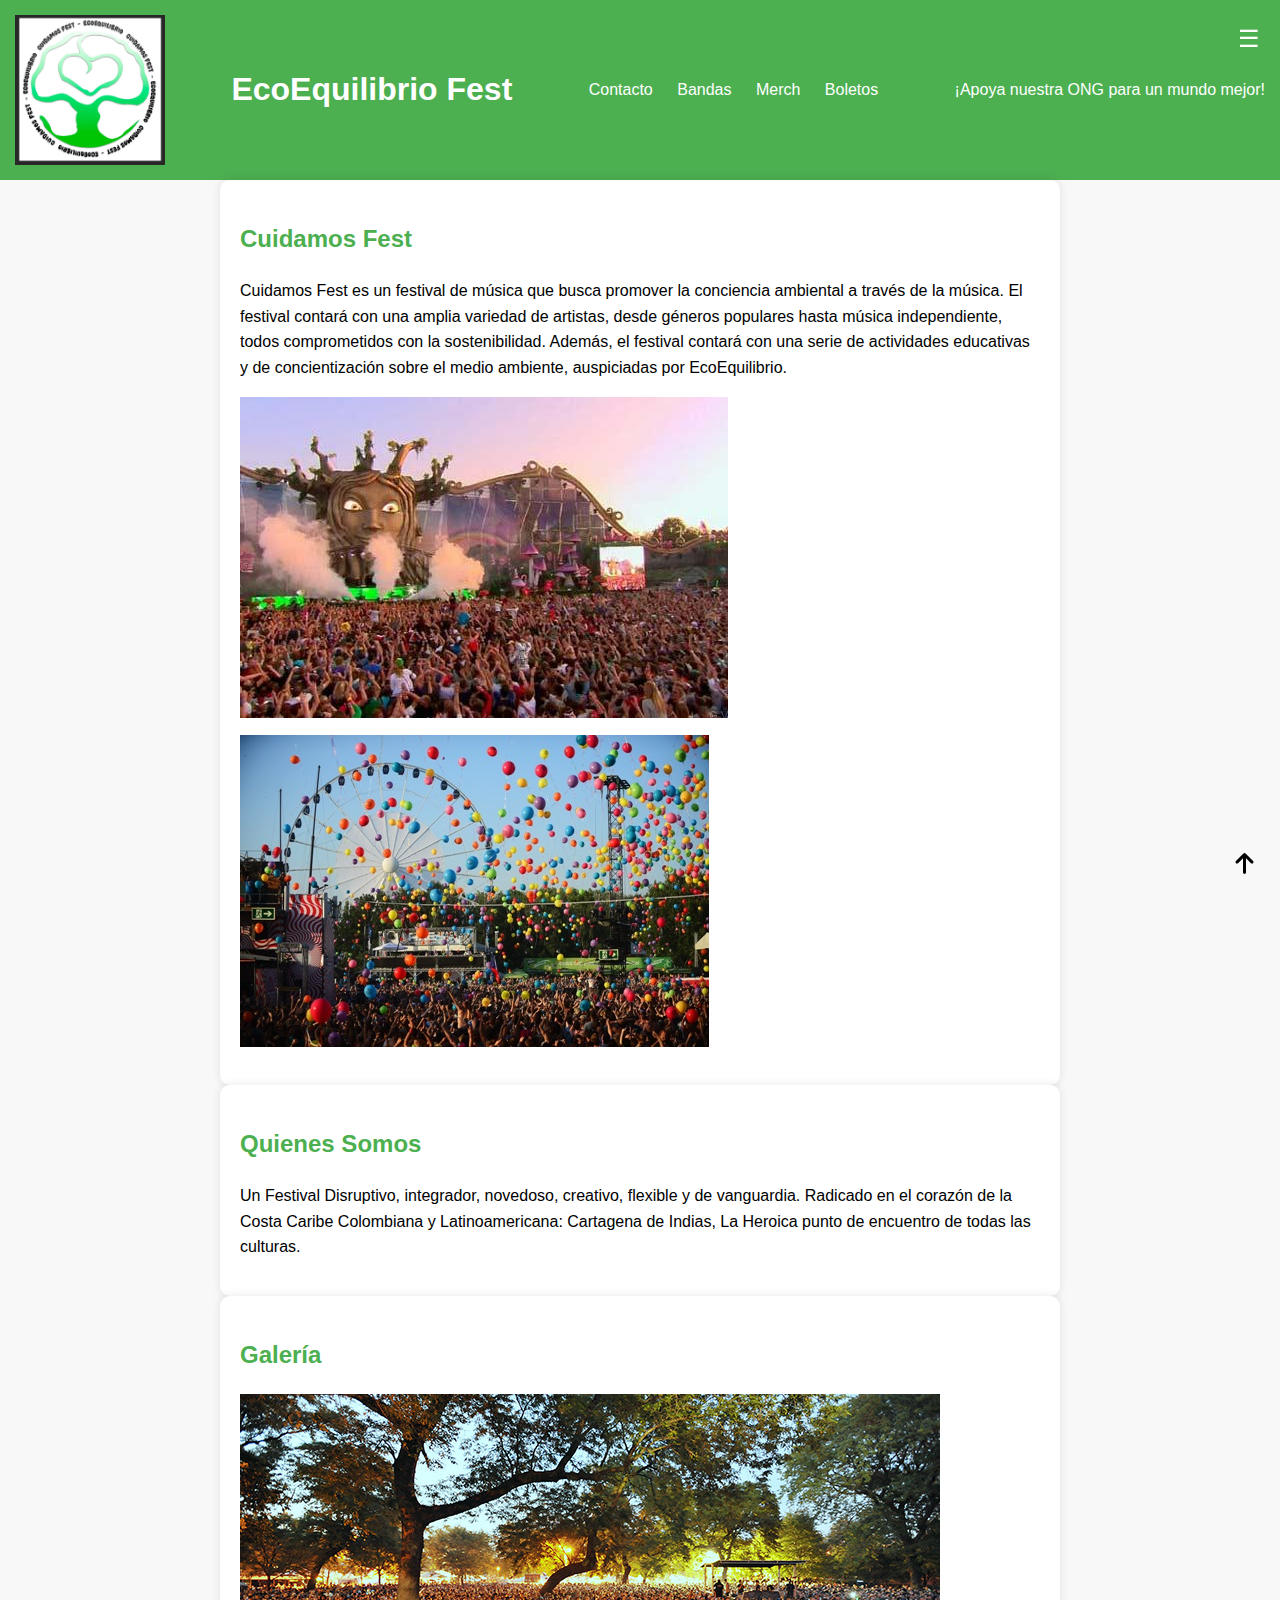
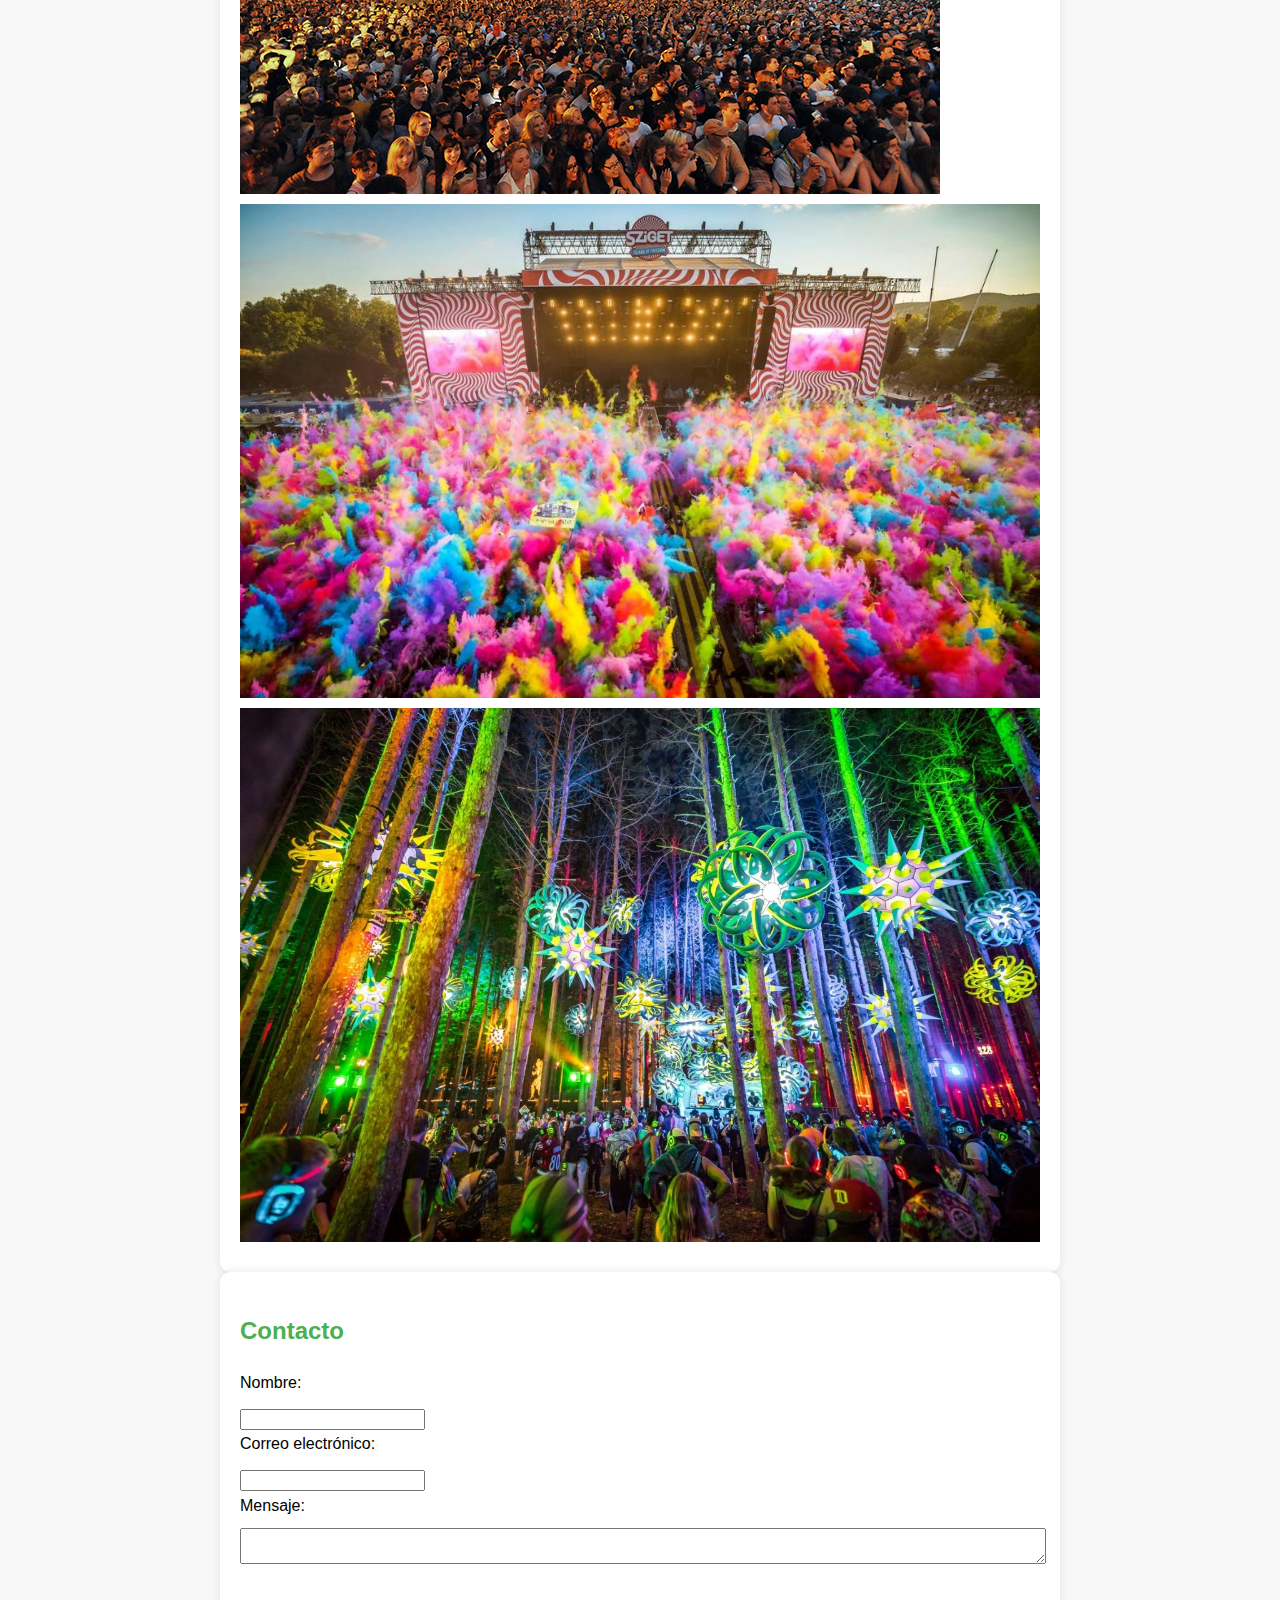
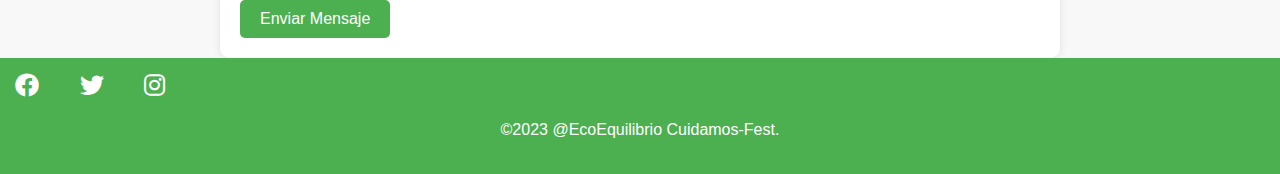
<file: index.html>
<!DOCTYPE html>
<html lang="es">

<head>
    <meta charset="UTF-8">
    <meta name="viewport" content="width=device-width, initial-scale=1.0">
    <title>EcoEquilibrio Fest</title>
    <link rel="stylesheet" href="css/estiloWeb.css">
    <link rel="stylesheet" href="css/estiloBotones.css">
    <link rel="stylesheet" href="https://cdnjs.cloudflare.com/ajax/libs/font-awesome/6.0.0-beta3/css/all.min.css">
    <link rel="stylesheet" href="https://cdnjs.cloudflare.com/ajax/libs/font-awesome/5.15.1/css/all.min.css" integrity="sha384-Vkoo8qZxniFEX9S4fjR9H5R82ZgqFmk4uo2N5Mbe5rLl/GsGnAYdL" crossorigin="anonymous">

    <style>
        .menu-icon {
            position: fixed;
            top: 20px;
            right: 20px;
            font-size: 24px;
            background: none;
            border: none;
            cursor: pointer;
            color: white; /* Color blanco para el icono de hamburguesa */
        }

        .menu {
            display: none;
            position: fixed;
            top: 60px; /* Ajusta la posición vertical según tus necesidades */
            right: 20px; /* Ajusta la posición horizontal según tus necesidades */
            width: 150px; /* Ajusta el ancho según tus necesidades */
            background-color: rgb(77, 73, 73);
            padding: 10px;
            border-radius: 5px;
            z-index: 1;
        }

        .menu a {
            color: white;
            text-decoration: none;
            font-size: 16px;
            display: block;
            margin-bottom: 10px;
        }
        .flecha {
            position: fixed;
            bottom: 20px;
            right: 20px;
            font-size: 24px;
            background: none;
            border: none;
            cursor: pointer;
        }
    </style>
  
</head>

<body>

    <!--<audio id="miMusica" controls loop>
        <source src="ruta/de/tu/musica.mp3" type="audio/mp3">
    </audio>-->

    <div class="menu-icon" onclick="toggleMenu()">☰</div>

<div class="menu" id="menu">
    <a href="#" onclick="toggleDarkMode()">Modo Oscuro</a>
</div>

<script>
    function toggleMenu() {
        var menu = document.getElementById("menu");
        menu.style.display = (menu.style.display === "none" || menu.style.display === "") ? "flex" : "none";
    }

    function toggleDarkMode() {
        var body = document.body;
        body.style.backgroundColor = (body.style.backgroundColor === "black") ? "white" : "black";
        var footer = document.querySelector('.footer');
        var redesSociales = document.querySelector('.redes-sociales');
        var flecha = document.querySelector('.flecha');
        // Cambia el color de fondo y el color del texto en el pie de página y enlaces de redes sociales
        footer.style.backgroundColor = (footer.style.backgroundColor === "black") ? "white" : "black";
        redesSociales.style.color = (redesSociales.style.color === "white") ? "black" : "white";
        // Cambia el color de la flecha
        flecha.style.color = (flecha.style.color === "white") ? "black" : "white";
    }
</script>


    <header class="header">
        <img src="fotos/logo.jpeg" alt="Logo del Festival" height="150" width="150">
        <h1>EcoEquilibrio Fest</h1>
        <nav class="nav">
            <a href="#contacto">Contacto</a>
            <a href="paginaBanda.html">Bandas</a>
            <a href="paginaMerch.html">Merch</a>
            <a href="paginaBoletos.html">Boletos</a>
        </nav>
        <p>¡Apoya nuestra ONG para un mundo mejor!</p>
        
    </header>

    <section class="main">
        <div class="container">
            <h2>Cuidamos Fest</h2>
            <p class="descripcion">
                Cuidamos Fest es un festival de música que busca promover la conciencia ambiental a través de la música. El festival contará con una amplia variedad de artistas, desde géneros populares hasta música independiente, todos comprometidos con la sostenibilidad. Además, el festival contará con una serie de actividades educativas y de concientización sobre el medio ambiente, auspiciadas por EcoEquilibrio.
            </p>
            <div class="imagenes">
                <img src="fotos/elec.jpeg" alt="Imagen 1">
                <img src="fotos/joda.jpeg" alt="Imagen 2">
            </div>
        </div>
    </section>

    <section class="quienesSomos" id="quienesSomos">
        <div class="container">
            <h2>Quienes Somos</h2>
            <p class="descripcion">
                Un Festival Disruptivo, integrador, novedoso, creativo, flexible y de vanguardia. Radicado en el corazón de la Costa Caribe Colombiana y Latinoamericana: Cartagena de Indias, La Heroica punto de encuentro de todas las culturas.
            </p>
        </div>
    </section>

    <section class="galeria" id="galeria">
        <div class="container">
            <h2>Galería</h2>
            <div class="imagenes">
                <img src="fotos/gente.jpeg" alt="Imagen 3">
                <img src="fotos/color.jpeg" alt="Imagen 4">
                <img src="fotos/noche.jpeg" alt="Imagen 5">
            </div>
        </div>
    </section>

    <section class="contacto" id="contacto">
        <div class="container">
            <h2>Contacto</h2>
            <form action="procesar_contacto.php" method="post">
                <label for="nombre">Nombre:</label>
                <input type="text" id="nombre" name="nombre" required><br>

                <label for="email">Correo electrónico:</label>
                <input type="email" id="email" name="email" required><br>

                <label for="mensaje">Mensaje:</label>
                <textarea id="mensaje" name="mensaje" required></textarea><br>

                <button type="submit" class="boton">Enviar Mensaje</button>
            </form>
        </div>
    </section>

  
<footer class="footer">
               <div class="redes-sociales">
        <a href="https://www.facebook.com/tu_pagina" target="_blank" title="Facebook"><i class="fab fa-facebook"></i></a>
        <a href="https://twitter.com/tu_pagina" target="_blank" title="Twitter"><i class="fab fa-twitter"></i></a>
        <a href="https://www.instagram.com/tu_pagina" target="_blank" title="Instagram"><i class="fab fa-instagram"></i></a>
    </div>
        <p>&copy;2023 @EcoEquilibrio Cuidamos-Fest.</p>
        <button class="flecha" onclick="window.scrollTo({top: 0, behavior: 'smooth'});">
            <i class="fas fa-arrow-up"></i>
        </button>
    </footer> 

</body>

</html>
</file>
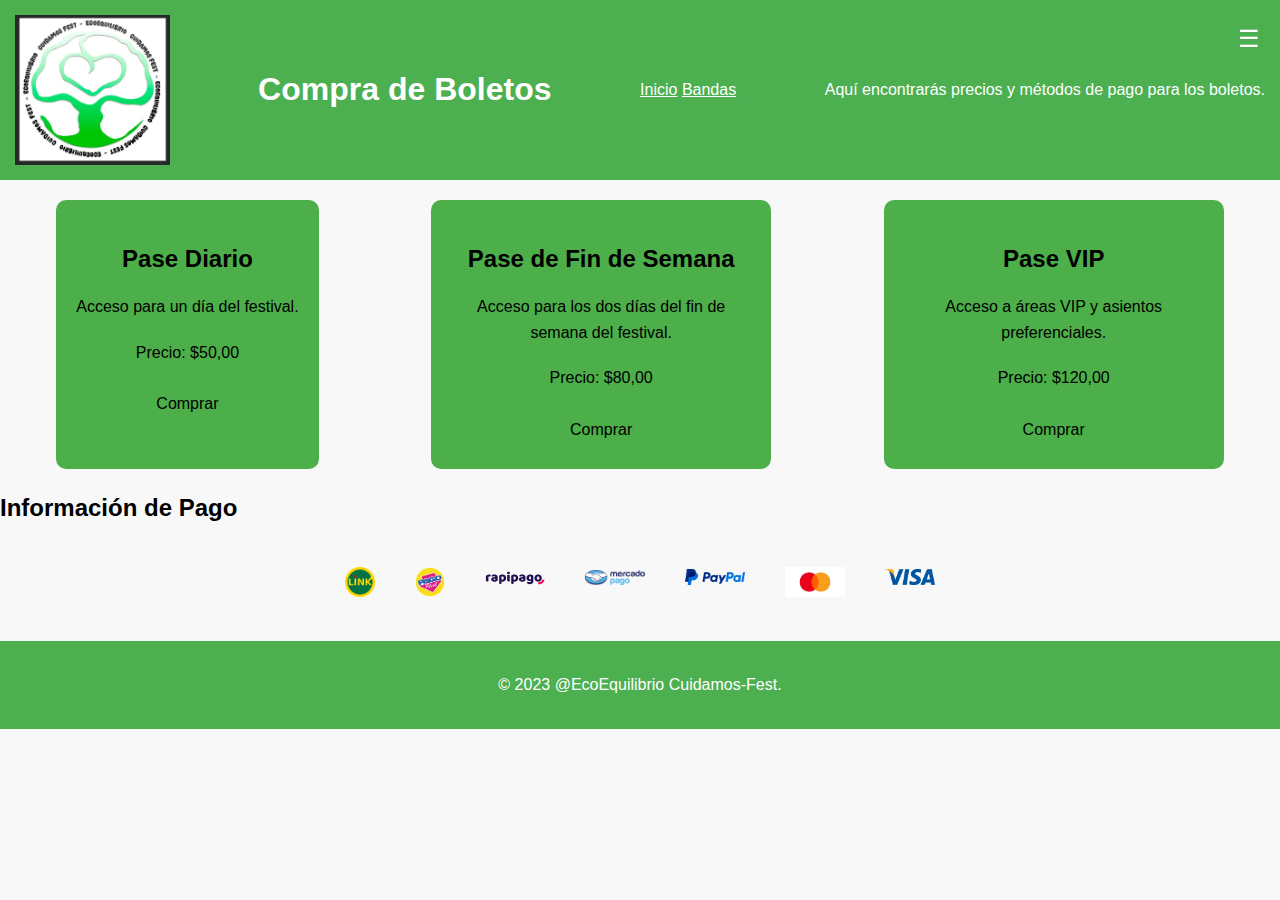
<file: paginaBoletos.html>
<!DOCTYPE html>
<html lang="es">

<head>
    <meta charset="UTF-8">
    <meta name="viewport" content="width=device-width, initial-scale=1.0">
    <title>Compra de Boletos EcoEquilibrio Fest</title>
    <link rel="stylesheet" href="css/estiloWeb.css">
    <link rel="stylesheet" href="css/estiloBotones.css">
    <link rel="stylesheet" href="https://cdnjs.cloudflare.com/ajax/libs/font-awesome/5.15.3/css/all.min.css" integrity="sha512-1qSZo1c8P5R0FX8RZ1RZSDfMzNl/MK1+PeRPlM+Y98UZ2KlMxumq3Di4aUG56rNsRbJ/nQffsbUlaKl0rDE4ZDQ==" crossorigin="anonymous" />
    <style>
        .menu-icon {
            position: fixed;
            top: 20px;
            right: 20px;
            font-size: 24px;
            background: none;
            border: none;
            cursor: pointer;
            color: white; /* Color blanco para el icono de hamburguesa */
        }

        .menu {
            display: none;
            position: fixed;
            top: 60px; /* Ajusta la posición vertical según tus necesidades */
            right: 20px; /* Ajusta la posición horizontal según tus necesidades */
            width: 150px; /* Ajusta el ancho según tus necesidades */
            background-color: rgb(77, 73, 73);
            padding: 10px;
            border-radius: 5px;
            z-index: 1;
        }

        .menu a {
            color: white;
            text-decoration: none;
            font-size: 16px;
            display: block;
            margin-bottom: 10px;
        }

        .informacionPago img {
        max-width: 20px; /* Tamaño reducido */
        height: auto;
        }

        .metodosPago {
        list-style: none;
        padding: 0;
        display: flex;
        justify-content: center;
        }

        .metodosPago li {
        margin: 20px;
        }

        .opcionesBoletos {
            display: flex;
            justify-content: space-around;
            margin: 20px 0;
        }

        .opcionBoleto {
            max-width: 300px;
            padding: 20px;
            background-color: #4CAF49;
            border-radius: 10px;
            text-align: center;
        }

        .opcionBoleto h2 {
            margin-bottom: 10px;
        }

        .opcionBoleto p {
            margin-bottom: 20px;
            font-size: 16px;
        }

        .opcionBoleto p:last-child {
            margin-bottom: 0;
            font-weight: bold;
        }

        .opcionBoleto .boton {
            background-color: #4CAF49;
            color: rgb(0, 0, 0);
            padding: 10px 20px;
            border: none;
            border-radius: 5px;
            cursor: pointer;
            font-size: 16px;
        }

        .opcionBoleto .boton:hover {
            background-color: #ffffff;
        }

        .flecha {
            position: fixed;
            bottom: 20px;
            right: 20px;
            font-size: 24px;
            background: none;
            border: none;
            cursor: pointer;
        }

    
    </style>
</head>

<body>
    <div class="menu-icon" onclick="toggleMenu()">☰</div>

<div class="menu" id="menu">
    <a href="#" onclick="toggleDarkMode()">Modo Oscuro</a>
</div>

<script>
    function toggleMenu() {
        var menu = document.getElementById("menu");
        menu.style.display = (menu.style.display === "none" || menu.style.display === "") ? "flex" : "none";
    }

    function toggleDarkMode() {
        var body = document.body;
        body.style.backgroundColor = (body.style.backgroundColor === "black") ? "white" : "black";
        var footer = document.querySelector('.footer');
        var redesSociales = document.querySelector('.redes-sociales');
        var flecha = document.querySelector('.flecha');
        // Cambia el color de fondo y el color del texto en el pie de página y enlaces de redes sociales
        footer.style.backgroundColor = (footer.style.backgroundColor === "black") ? "white" : "black";
        redesSociales.style.color = (redesSociales.style.color === "white") ? "black" : "white";
        // Cambia el color de la flecha
        flecha.style.color = (flecha.style.color === "white") ? "black" : "white";
    }
</script>

    <header class="header">
        <img src="fotos/logo.jpeg" alt="Logo del Festival" height="150">
        <h1>Compra de Boletos</h1>
        <nav>
            <a href="index.html">Inicio</a>
            <a href="paginaBanda.html">Bandas</a>
        </nav>
            <p>Aquí encontrarás precios y métodos de pago para los boletos.</p>
    </header>
   
    <section class="opcionesBoletos">
        <article class="opcionBoleto">
            <h2>Pase Diario</h2>
            <p>Acceso para un día del festival.</p>
            <p>Precio: $50,00</p>
            <a href="procesar_pedido.php"><button class="boton">Comprar</button></a>
        </article>

        <article class="opcionBoleto">
            <h2>Pase de Fin de Semana</h2>
            <p>Acceso para los dos días del fin de semana del festival.</p>
            <p>Precio: $80,00</p>
            <a href="procesar_pedido.php"><button class="boton">Comprar</button></a>
        </article>

        <article class="opcionBoleto">
            <h2>Pase VIP</h2>
            <p>Acceso a áreas VIP y asientos preferenciales.</p>
            <p>Precio: $120,00</p>
            <a href="procesar_pedido.php"><button class="boton">Comprar</button></a>
        </article>
    </section>

    <section id="informacionPago">
        <h2>Información de Pago</h2>
            <ul class="metodosPago">
                <li><img src="fotos/linkpago.png" width="30"></li>
                <li><img src="fotos/logo-pago-facil.png" width="30"></li>
                <li><img src="fotos/logo-rapipago.png" width="60"></li>
                <li><img src="fotos/Mercado-pago.png" width="60"></li>
                <li><img src="fotos/PayPallogo.png" width="60"></li>
                <li><img src="fotos/mastercad.jpeg" width="60"></li>
                <li><img src="fotos/visalogo.png" width="50"></li>
        </ul>

    </section>

<footer class="footer">
                <div class="redes-sociales">
        <a href="https://www.facebook.com/tu_pagina" target="_blank" title="Facebook"><i class="fab fa-facebook"></i></a>
        <a href="https://twitter.com/tu_pagina" target="_blank" title="Twitter"><i class="fab fa-twitter"></i></a>
        <a href="https://www.instagram.com/tu_pagina" target="_blank" title="Instagram"><i class="fab fa-instagram"></i></a>
    </div>
        <p>&copy; 2023 @EcoEquilibrio Cuidamos-Fest.</p>
        <button class="flecha" onclick="window.scrollTo({top: 0, behavior: 'smooth'});">
            <i class="fas fa-arrow-up"></i>
        </button>
    </footer>

</body>

</html>
</file>
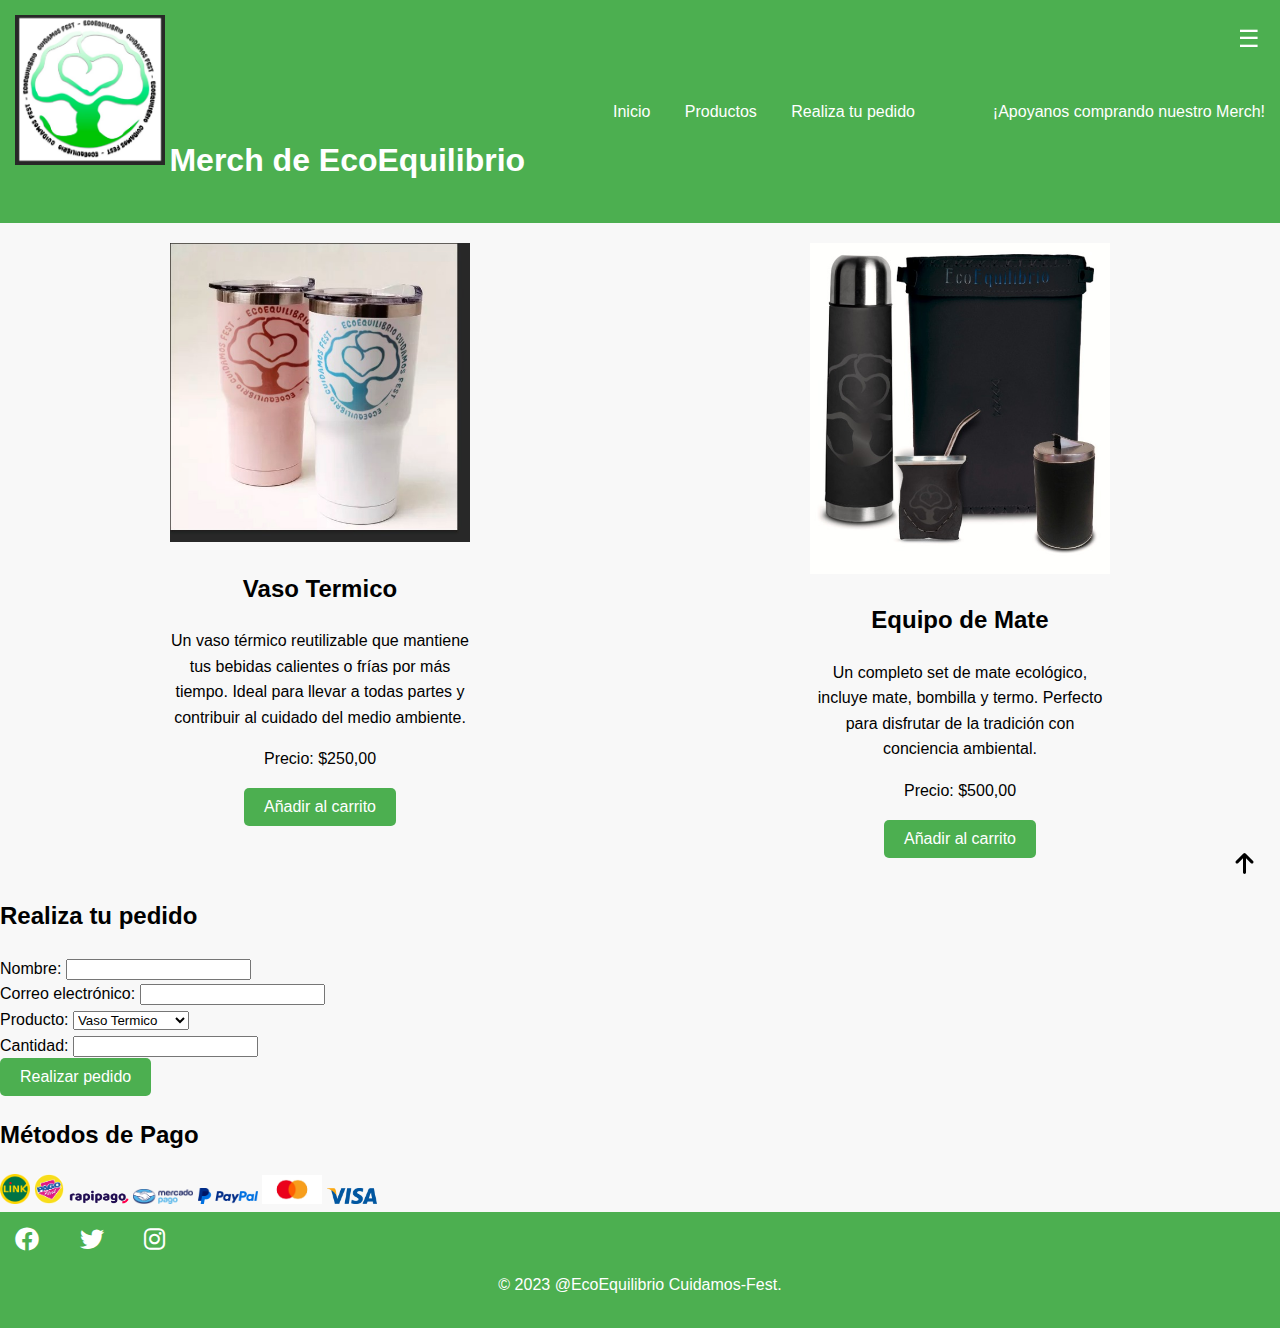
<file: paginaMerch.html>
<!DOCTYPE html>
<html lang="es">

    <meta charset="UTF-8">
    <meta name="viewport" content="width=device-width, initial-scale=1.0">
    <title>Merch del Festival EcoEquilibrio Fest</title>
    <link rel="stylesheet" href="css/estiloWeb.css">
    <link rel="stylesheet" href="css/estiloBotones.css">
    <link rel="stylesheet" href="https://cdnjs.cloudflare.com/ajax/libs/font-awesome/6.0.0-beta3/css/all.min.css">

    <style>
        .menu-icon {
            position: fixed;
            top: 20px;
            right: 20px;
            font-size: 24px;
            background: none;
            border: none;
            cursor: pointer;
            color: white; /* Color blanco para el icono de hamburguesa */
        }

        .menu {
            display: none;
            position: fixed;
            top: 60px; /* Ajusta la posición vertical según tus necesidades */
            right: 20px; /* Ajusta la posición horizontal según tus necesidades */
            width: 150px; /* Ajusta el ancho según tus necesidades */
            background-color: rgb(77, 73, 73);
            padding: 10px;
            border-radius: 5px;
            z-index: 1;
        }

        .menu a {
            color: white;
            text-decoration: none;
            font-size: 16px;
            display: block;
            margin-bottom: 10px;
        }

        /* Elimina el estilo de posicionamiento del .nav a */
        .nav a {
            margin-top: 0; /* Cambiado de 50 a 0 */
            margin-left: 20px; /* Añade margen a la izquierda */
        }
    </style>
</head>

<body>
    <div class="menu-icon" onclick="toggleMenu()">☰</div>

<div class="menu" id="menu">
    <a href="#" onclick="toggleDarkMode()">Modo Oscuro</a>
</div>

<script>
    function toggleMenu() {
        var menu = document.getElementById("menu");
        menu.style.display = (menu.style.display === "none" || menu.style.display === "") ? "flex" : "none";
    }

    function toggleDarkMode() {
        var body = document.body;
        body.style.backgroundColor = (body.style.backgroundColor === "black") ? "white" : "black";
        var footer = document.querySelector('.footer');
        var redesSociales = document.querySelector('.redes-sociales');
        var flecha = document.querySelector('.flecha');
        // Cambia el color de fondo y el color del texto en el pie de página y enlaces de redes sociales
        footer.style.backgroundColor = (footer.style.backgroundColor === "black") ? "white" : "black";
        redesSociales.style.color = (redesSociales.style.color === "white") ? "black" : "white";
        // Cambia el color de la flecha
        flecha.style.color = (flecha.style.color === "white") ? "black" : "white";
    }
</script>

    <header class="header">
    <!--<div class="logo-container">-->
        <div class="logo-info">
            <img src="fotos/logo.jpeg" alt="Logo del Festival" height="150" width="150">
            <h1  style="display: inline-block; vertical-align: middle;">Merch de EcoEquilibrio</h1>
        </div>
        </div>
        <nav class="nav">
            <a href="index.html">Inicio</a>
            <a href="productos">Productos</a>
            <a href="pedido">Realiza tu pedido</a>
        </nav>
        <p>¡Apoyanos comprando nuestro Merch!</p>
    </header>

   <style>
        .logo-container {
            display: flex;
            justify-content: space-between;
            align-items: center;
        }

        .productos {
            display: flex;
            flex-wrap: wrap;
            justify-content: space-around;
        }

        .producto {
            max-width: 300px;
            margin: 20px;
            text-align: center;
        }

        .producto img {
            max-width: 100%;
            height: auto;
        }

        .metodos-pago img {
            max-width: 60px;
            height: auto;
        }

        .flecha {
            position: fixed;
            bottom: 20px;
            right: 20px;
            font-size: 24px;
            background: none;
            border: none;
            cursor: pointer;
        }
    </style>

<!--</head>

<body>
    <header class="header">
    <div class="logo-container">
        <div class="logo-info">
            <img src="fotos/logo.jpeg" alt="Logo del Festival" height="100" width="100">
            <h1>Merch de EcoEquilibrio</h1>
        </div>
        <nav class="nav">
            <a href="EcoEquilibrio.html">Inicio</a>
            <a href="productos">Productos</a>
            <a href="formulario">Realiza tu pedido</a>
        </nav>
    </div>
</header>-->

    <section id="productos" class="productos">
        <article class="producto">
            <img src="fotos/vaso.jpeg" alt="Vaso Termico">
            <h2>Vaso Termico</h2>
            <p>Un vaso térmico reutilizable que mantiene tus bebidas calientes o frías por más tiempo. Ideal para llevar a todas partes y contribuir al cuidado del medio ambiente.</p>
            <p>Precio: $250,00</p>
            <button class="boton">Añadir al carrito</button>
        </article>

        <article class="producto">
            <img src="fotos/mate.jpeg" alt="Equipo de Mate">
            <h2>Equipo de Mate</h2>
            <p>Un completo set de mate ecológico, incluye mate, bombilla y termo. Perfecto para disfrutar de la tradición con conciencia ambiental.</p>
            <p>Precio: $500,00</p>
            <button class="boton">Añadir al carrito</button>
        </article>
        
    </section>

    <section id="formulario" class="formulario">
        <h2>Realiza tu pedido</h2>
        <form action="procesar_pedido.php" method="post">
            <label for="nombre">Nombre:</label>
            <input type="text" id="nombre" name="nombre" required><br>

            <label for="email">Correo electrónico:</label>
            <input type="email" id="email" name="email" required><br>

            <label for="producto">Producto:</label>
            <select id="producto" name="producto" required>
                <option value="Vaso Termico">Vaso Termico</option>
                <option value="Equipo de Mate">Equipo de Mate</option>
               
            </select><br>

            <label for="cantidad">Cantidad:</label>
            <input type="number" id="cantidad" name="cantidad" min="1" required><br>

            <button type="submit" class="boton">Realizar pedido</button>
        </form>
    </section>

    <section id="metodos-pago" class="metodos-pago">
        <h2>Métodos de Pago</h2>
        <img src="fotos/linkpago.png" width="30">
        <img src="fotos/logo-pago-facil.png" width="30">
        <img src="fotos/logo-rapipago.png" width="60">
        <img src="fotos/Mercado-pago.png" width="60">
        <img src="fotos/PayPallogo.png" width="60">
        <img src="fotos/mastercad.jpeg" width="60">
        <img src="fotos/visalogo.png" width="50">
    </section>

<footer class="footer">
            <div class="redes-sociales">
        <a href="https://www.facebook.com/tu_pagina" target="_blank" title="Facebook"><i class="fab fa-facebook"></i></a>
        <a href="https://twitter.com/tu_pagina" target="_blank" title="Twitter"><i class="fab fa-twitter"></i></a>
        <a href="https://www.instagram.com/tu_pagina" target="_blank" title="Instagram"><i class="fab fa-instagram"></i></a>
    </div>
        <p>&copy; 2023 @EcoEquilibrio Cuidamos-Fest.</p>
        <button class="flecha" onclick="window.scrollTo({top: 0, behavior: 'smooth'});">
            <i class="fas fa-arrow-up"></i>
        </button>
    </footer>
    
</body>

</html>
</file>
<file: css/estiloWeb.css>
body {
    font-family: Arial, sans-serif;
    margin: 0;
    padding: 0;
    background-color: #f8f8f8;
    line-height: 1.6;
}

.header {
    background-color: #4CAF50; /* Verde claro */
    color: #fff;
    padding: 15px;
    display: flex;
    justify-content: space-between;
    align-items: center;
}

.nav a {
    color: #fff;
    text-decoration: none;
    margin: 0 10px;
}

.container {
    max-width: 800px;
    margin: 0 auto;
    padding: 20px;
    background-color: #fff; /* Blanco */
    border-radius: 10px;
    box-shadow: 0 0 10px rgba(0, 0, 0, 0.1);
}

.container h2 {
    color: #4CAF50; /* Verde claro */
}

.descripcion,
.descripcionQuienesSomos {
    font-size: 16px;
}

.imagenes img {
    max-width: 100%;
    margin-bottom: 10px;
}

.galeria .imagenes img {
    display: block;
    margin-bottom: 10px;
}

.contacto label,
.contacto textarea {
    display: block;
    margin-bottom: 10px;
    width: 100%;
}

.boton {
    background-color: #4CAF50; /* Verde claro */
    color: #fff;
    border: none;
    padding: 10px 20px;
    cursor: pointer;
    font-size: 16px;
    border-radius: 5px;
}

.boton:hover {
    background-color: #45a049; /* Verde más oscuro */
}

.footer {
    background-color: #4CAF50; /* Verde claro */
    color: #fff;
    padding: 15px;
    text-align: center;
}

.redes-sociales {
   display: flex;
   justify-content: space-between;
   width: 150px; /* Ajusta el ancho según tus necesidades */
}

.fab {
   font-size: 24px; /* Ajusta el tamaño según tus necesidades */
   color: #ffffff; /* Cambia el color según tus preferencias */
}
</file>
<file: css/estiloBotones.css>
#newButtonInicio {
    background-color: #4CAF50; /* Verde claro */
}

.producto button {
    background-color: #4CAF50; /* Verde claro */
}

/*.boton {
    position: fixed;
    bottom: 20px;
    right: 20px;
    font-size: 24px;
    background: none;
    border: none;
    cursor: pointer;
}*/

/* Cambia el color de fondo de los botones de Inicio y Bandas Destacadas a blanco */
.header nav a {
    background-color: #4CAF50;
    color: #fff; /* Cambia el color del texto si es necesario */
}

/* Cambia el color de fondo de los botones al pasar el ratón sobre ellos */
.header nav a:hover {
    background-color: #4CAF50; /* Puedes cambiar este color si lo deseas */
    color: #fff; /* Cambia el color del texto si es necesario */
}
/* Agrega estos estilos a tu archivo de estilos (puede ser estiloWeb.css) */
.nota-musical {
    font-size: 24px; /* Tamaño de fuente ajustable según tus necesidades */
    margin-left: 10px; /* Ajusta el margen según tus necesidades */
    cursor: pointer;
    border: none;
    background: none;
    color: #3498db; /* Color azul, puedes cambiarlo según tu esquema de colores */
}
</file>
